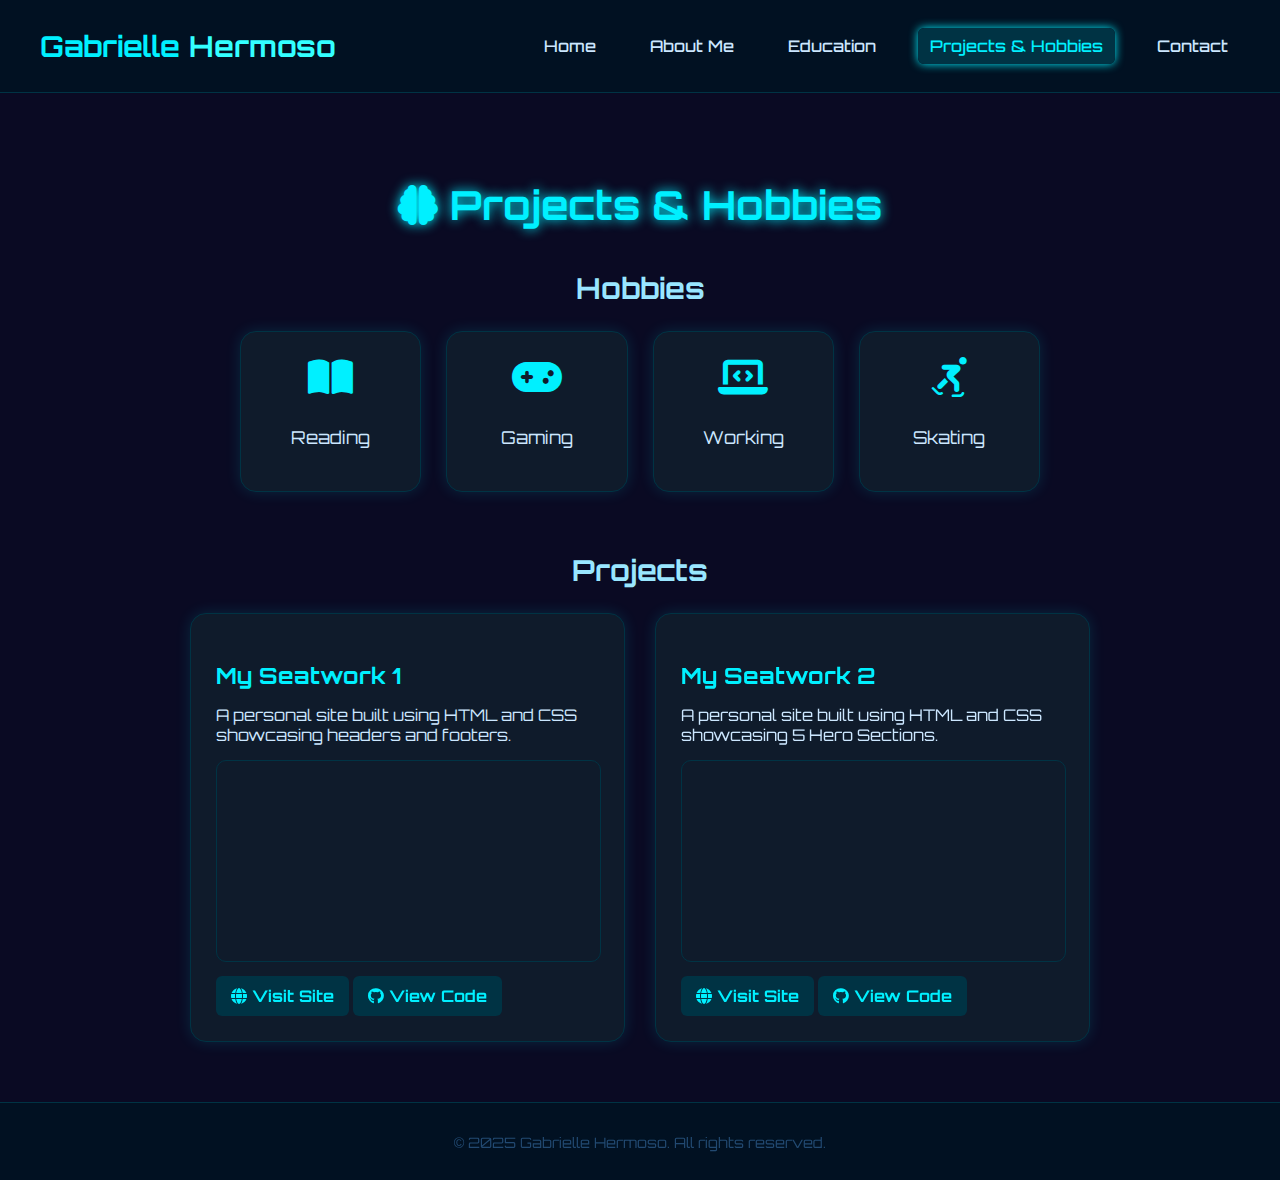
<file: pages/page3/index.html>
<!DOCTYPE html>
<html lang="en">
<head>
  <meta charset="UTF-8" />
  <meta name="viewport" content="width=device-width, initial-scale=1.0"/>
  <title>Projects & Hobbies</title>

  <link
  rel="stylesheet"
  href="https://cdnjs.cloudflare.com/ajax/libs/font-awesome/6.5.0/css/all.min.css"
  crossorigin="anonymous"
  referrerpolicy="no-referrer"
/>

  <link href="https://fonts.googleapis.com/css2?family=Orbitron:wght@400;700&display=swap" rel="stylesheet" />
  
  <link rel="stylesheet" href="./assets/css/style.css" />
</head>
<body>
  <nav class="navbar">
    <div class="logo">Gabrielle <span>Hermoso</span></div>
    <ul class="nav-links">
      <li><a href="../../index.html">Home</a></li>
      <li><a href="../page1/index.html">About Me</a></li>
      <li><a href="../page2/index.html">Education</a></li>
      <li><a href="../page3/index.html" class="active">Projects & Hobbies</a></li>
      <li><a href="../page4/index.html">Contact</a></li>
    </ul>
  </nav>

  <main class="skills-main">
    <h1 class="section-title"><i class="fas fa-brain"></i> Projects & Hobbies</h1>

    <section class="hobbies">
      <h2>Hobbies</h2>
      <div class="card-grid">
        <div class="card">
          <i class="fas fa-book-open"></i>
          <p>Reading</p>
        </div>
        <div class="card">
          <i class="fas fa-gamepad"></i>
          <p>Gaming</p>
        </div>
        <div class="card">
          <i class="fas fa-laptop-code"></i>
          <p>Working</p>
        </div>
        <div class="card">
          <i class="fas fa-person-skating"></i>
          <p>Skating</p>
        </div>
      </div>
    </section>

    <section class="skills">
        <h2>Projects</h2>
        <div class="project-grid">
      
          <div class="project-card icon-html">
            <h3>My Seatwork 1</h3>
            <p>A personal site built using HTML and CSS showcasing headers and footers.</p>
            <iframe
              src="https://gucciboy13.github.io/WD-Seatwork-1-Hermoso/"
              width="100%"
              height="200"
              style="border:1px solid #003344; border-radius: 10px; margin-bottom: 10px;"
              loading="lazy">
            </iframe>
            <div class="button-group">
              <a href="https://gucciboy13.github.io/WD-Seatwork-1-Hermoso/" target="_blank">
                <i class="fas fa-globe"></i> Visit Site
              </a>
              <a href="https://github.com/gucciboy13/WD-Seatwork-1-Hermoso" target="_blank">
                <i class="fab fa-github"></i> View Code
              </a>
            </div>
          </div>
      
          <div class="project-card icon-css">
            <h3>My Seatwork 2</h3>
            <p>A personal site built using HTML and CSS showcasing 5 Hero Sections.</p>
            <iframe
              src="https://gucciboy13.github.io/WD-Seatwork-2-Hermoso/"
              width="100%"
              height="200"
              style="border:1px solid #003344; border-radius: 10px; margin-bottom: 10px;"
              loading="lazy">
            </iframe>
            <div class="button-group">
              <a href="https://gucciboy13.github.io/WD-Seatwork-2-Hermoso/" target="_blank">
                <i class="fas fa-globe"></i> Visit Site
              </a>
              <a href="https://github.com/gucciboy13/WD-Seatwork-2-Hermoso" target="_blank">
                <i class="fab fa-github"></i> View Code
              </a>
            </div>
          </div>
      
        </div>
      </section>
      
  </main>

  <footer>
    <p>© 2025 Gabrielle Hermoso. All rights reserved.</p>
  </footer>
</body>
</html>
</file>
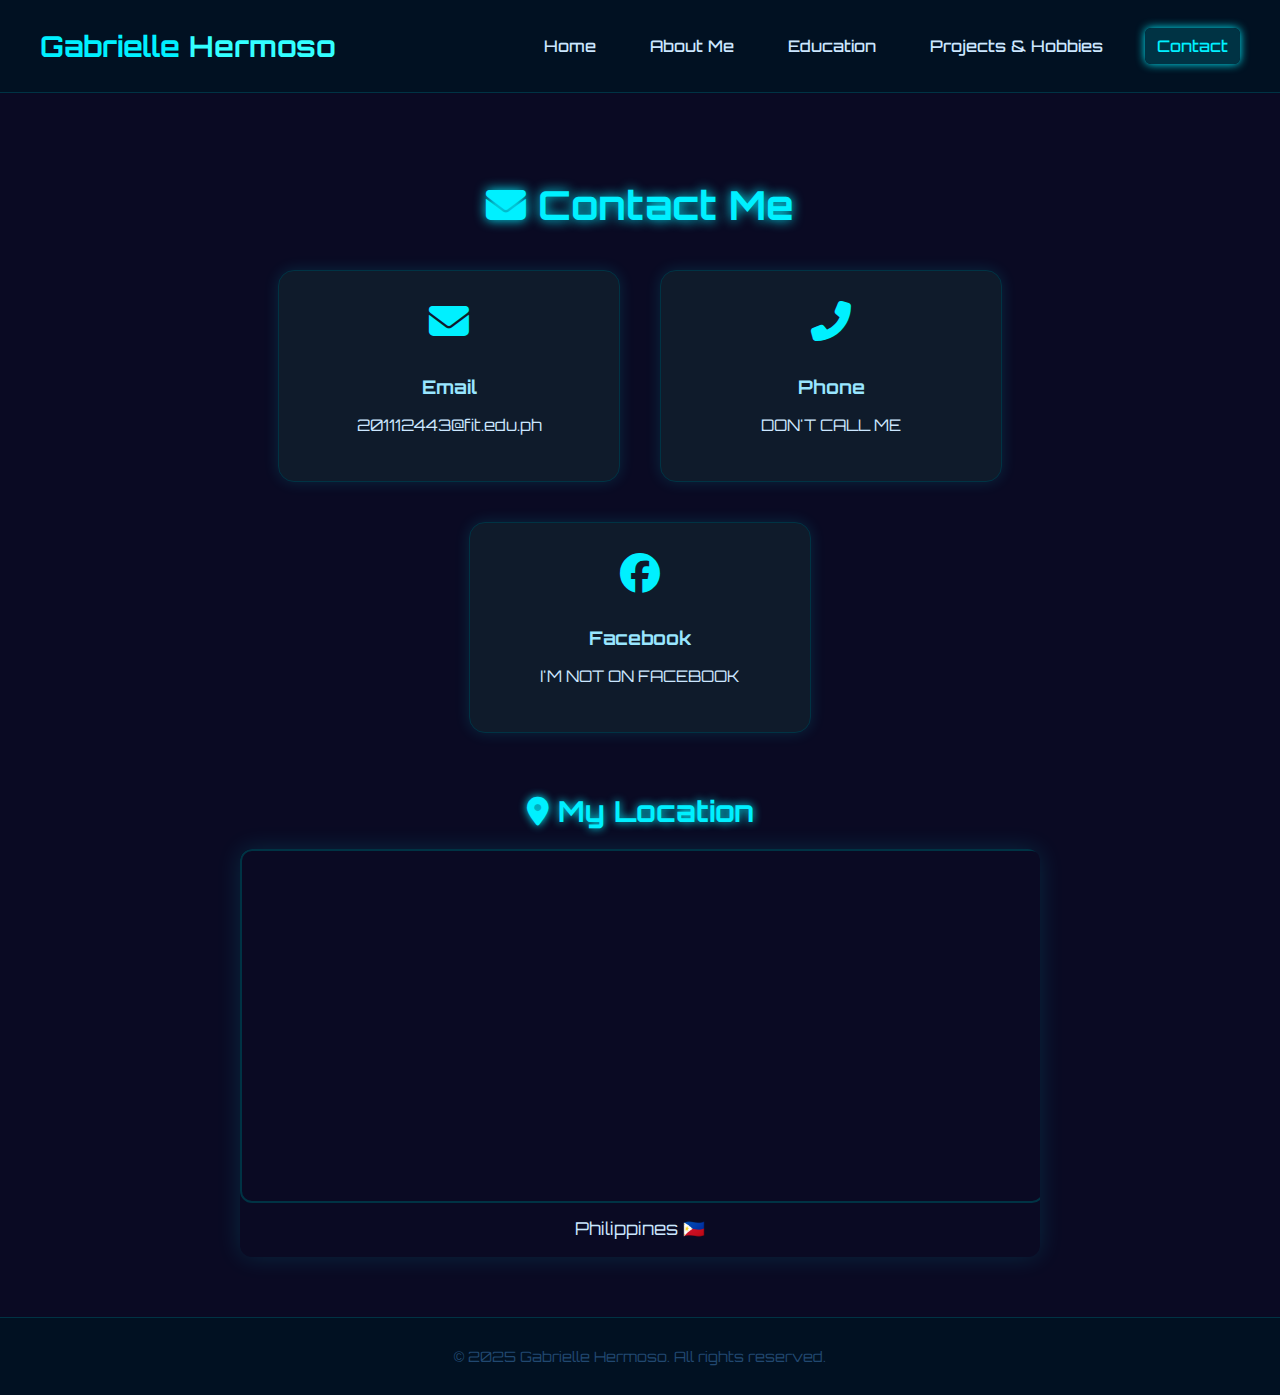
<file: pages/page4/index.html>
<!DOCTYPE html>
<html lang="en">
<head>
  <meta charset="UTF-8" />
  <meta name="viewport" content="width=device-width, initial-scale=1.0"/>
  <title>Contact</title>

  <link rel="stylesheet" href="https://cdnjs.cloudflare.com/ajax/libs/font-awesome/6.5.0/css/all.min.css" crossorigin="anonymous" referrerpolicy="no-referrer" />
  <link href="https://fonts.googleapis.com/css2?family=Orbitron:wght@400;700&display=swap" rel="stylesheet" />
  <link rel="stylesheet" href="./assets/css/style.css" />
</head>
<body>
  <nav class="navbar">
    <div class="logo">Gabrielle <span>Hermoso</span></div>
    <ul class="nav-links">
      <li><a href="../../index.html">Home</a></li>
      <li><a href="../page1/index.html">About Me</a></li>
      <li><a href="../page2/index.html">Education</a></li>
      <li><a href="../page3/index.html">Projects & Hobbies</a></li>
      <li><a href="../page4/index.html" class="active">Contact</a></li>
    </ul>
  </nav>

  <main class="contact-main">
    <h1 class="section-title"><i class="fas fa-envelope"></i> Contact Me</h1>

    <div class="contact-grid">
      <div class="contact-item">
        <i class="fas fa-envelope"></i>
        <h3>Email</h3>
        <p><a href="mailto:201112443@fit.edu.ph">201112443@fit.edu.ph</a></p>
      </div>

      <div class="contact-item">
        <i class="fas fa-phone-alt"></i>
        <h3>Phone</h3>
        <p>DON'T CALL ME</p>
      </div>

      <div class="contact-item">
        <i class="fab fa-facebook"></i>
        <h3>Facebook</h3>
        <p><a href="https://facebook.com/" target="_blank">I'M NOT ON FACEBOOK</a></p>
      </div>
    </div>

    <section class="location-map">
      <h2><i class="fas fa-map-marker-alt"></i> My Location</h2>
      <div class="map-container">
        <iframe
          src="https://www.openstreetmap.org/export/embed.html?bbox=119.772%2C11.316%2C126.866%2C18.476&layer=mapnik"
          width="100%"
          height="350"
          style="border: 2px solid #003344; border-radius: 12px;"
          allowfullscreen=""
          loading="lazy">
        </iframe>
        <p class="map-label">Philippines 🇵🇭</p>
      </div>
    </section>
  </main>

  <footer>
    <p>© 2025 Gabrielle Hermoso. All rights reserved.</p>
  </footer>
</body>
</html>
</file>
<file: pages/page3/assets/css/style.css>
:root {
    --primary-color: #00f0ff;
    --background-color: #0a0a23;
    --text-color: #cce7ff;
  }
  
  body {
    font-family: 'Orbitron', sans-serif;
    background-color: var(--background-color);
    color: var(--text-color);
    margin: 0;
    padding: 0;
  }
  
  .navbar {
    display: flex;
    justify-content: space-between;
    align-items: center;
    padding: 20px 40px;
    background: #011122;
    border-bottom: 1px solid #003344;
  }
  
  .logo {
    font-size: 1.8rem;
    font-weight: 700;
    color: var(--primary-color);
  }
  
  .logo span {
    color: #33ffff;
  }
  
  .nav-links {
    list-style: none;
    display: flex;
    gap: 30px;
  }
  
  .nav-links li a {
    text-decoration: none;
    color: var(--text-color);
    font-weight: 500;
    padding: 8px 12px;
    border-radius: 6px;
  }
  
  .nav-links li a:hover,
  .nav-links li a.active {
    color: var(--primary-color);
    background-color: #003344;
    box-shadow: 0 0 10px var(--primary-color);
  }
  
  .skills-main {
    padding: 60px 20px;
    text-align: center;
    animation: fadeIn 1.2s ease-in;
  }
  
  .section-title {
    font-size: 2.5rem;
    color: var(--primary-color);
    margin-bottom: 40px;
    text-shadow: 0 0 12px var(--primary-color);
  }
  
  h2 {
    font-size: 1.8rem;
    margin-bottom: 25px;
    color: #99e6ff;
  }
  
  .card-grid {
    display: grid;
    grid-template-columns: repeat(auto-fit, minmax(160px, 1fr));
    gap: 25px;
    max-width: 800px;
    margin: 0 auto 60px;
  }
  
  .card {
    background: #0f1b2b;
    border: 1px solid #003344;
    padding: 25px 10px;
    border-radius: 16px;
    box-shadow: 0 0 15px #00f0ff22;
    transition: transform 0.3s ease, box-shadow 0.3s ease;
  }
  
  .card:hover {
    transform: translateY(-8px);
    box-shadow: 0 0 30px #00f0ffaa;
  }
  
  .card i {
    font-size: 2.5rem;
    color: var(--primary-color);
    margin-bottom: 12px;
  }
  
  .card p {
    font-size: 1.1rem;
    color: #cce7ff;
  }
  
  /* Projects */
  .project-grid {
    display: grid;
    grid-template-columns: repeat(auto-fit, minmax(260px, 1fr));
    gap: 30px;
    max-width: 900px;
    margin: 0 auto;
  }
  
  .project-card {
    background: #0f1b2b;
    padding: 25px;
    border-radius: 16px;
    border: 1px solid #003344;
    box-shadow: 0 0 15px #00f0ff22;
    transition: 0.3s ease all;
    text-align: left;
  }
  
  .project-card:hover {
    transform: translateY(-10px);
    box-shadow: 0 0 35px #00f0ffaa;
  }
  
  .project-card h3 {
    font-size: 1.4rem;
    color: var(--primary-color);
    margin-bottom: 10px;
  }
  
  .project-card p {
    font-size: 1rem;
    color: #cce7ff;
    margin-bottom: 15px;
  }
  
  .project-card a {
    text-decoration: none;
    color: #00f0ff;
    font-weight: bold;
    background: #003344;
    padding: 10px 15px;
    border-radius: 6px;
    display: inline-block;
    transition: 0.3s ease;
  }
  
  .project-card a:hover {
    background: #005577;
    box-shadow: 0 0 10px #00f0ffaa;
  }
  
  footer {
    background-color: #011122;
    text-align: center;
    padding: 15px 0;
    font-size: 0.9rem;
    color: #336699aa;
    border-top: 1px solid #003344;
  }
  
  /* Animation */
  @keyframes fadeIn {
    from {
      opacity: 0;
      transform: translateY(30px);
    }
    to {
      opacity: 1;
      transform: translateY(0);
    }
  }
</file>
<file: pages/page4/assets/css/style.css>
:root {
    --primary-color: #00f0ff;
    --background-color: #0a0a23;
    --text-color: #cce7ff;
  }
  
  body {
    font-family: 'Orbitron', sans-serif;
    background-color: var(--background-color);
    color: var(--text-color);
    margin: 0;
    padding: 0;
  }
  
  .navbar {
    display: flex;
    justify-content: space-between;
    align-items: center;
    padding: 20px 40px;
    background: #011122;
    border-bottom: 1px solid #003344;
  }
  
  .logo {
    font-size: 1.8rem;
    font-weight: 700;
    color: var(--primary-color);
  }
  
  .logo span {
    color: #33ffff;
  }
  
  .nav-links {
    list-style: none;
    display: flex;
    gap: 30px;
  }
  
  .nav-links li a {
    text-decoration: none;
    color: var(--text-color);
    font-weight: 500;
    padding: 8px 12px;
    border-radius: 6px;
  }
  
  .nav-links li a:hover,
  .nav-links li a.active {
    color: var(--primary-color);
    background-color: #003344;
    box-shadow: 0 0 10px var(--primary-color);
  }
  
  .contact-main {
    padding: 60px 20px;
    text-align: center;
    animation: fadeIn 1.2s ease-in;
  }
  
  .section-title {
    font-size: 2.5rem;
    color: var(--primary-color);
    margin-bottom: 40px;
    text-shadow: 0 0 12px var(--primary-color);
  }
  
  .contact-grid {
    display: flex;
    flex-wrap: wrap;
    justify-content: center;
    gap: 40px;
    max-width: 900px;
    margin: 40px auto;
  }
  
  .contact-item {
    background: #0f1b2b;
    border: 1px solid #003344;
    border-radius: 16px;
    padding: 30px;
    width: 280px;
    box-shadow: 0 0 15px #00f0ff22;
    transition: transform 0.3s ease, box-shadow 0.3s ease;
  }
  
  .contact-item:hover {
    transform: translateY(-8px);
    box-shadow: 0 0 30px #00f0ffaa;
  }
  
  .contact-item i {
    font-size: 2.5rem;
    color: var(--primary-color);
    margin-bottom: 15px;
  }
  
  .contact-item h3 {
    margin-bottom: 10px;
    color: #99e6ff;
  }
  
  .contact-item p a {
    color: var(--text-color);
    text-decoration: none;
    word-break: break-word;
  }
  
  .contact-item p a:hover {
    text-decoration: underline;
  }
  
  .location-map {
    margin-top: 60px;
    text-align: center;
  }
  
  .location-map h2 {
    font-size: 1.8rem;
    margin-bottom: 20px;
    color: var(--primary-color);
    text-shadow: 0 0 8px var(--primary-color);
  }
  
  .map-container {
    max-width: 800px;
    margin: 0 auto;
    box-shadow: 0 0 25px #00f0ff22;
    border-radius: 12px;
    overflow: hidden;
  }
  
  .map-label {
    margin-top: 10px;
    font-size: 1.1rem;
    color: #cce7ff;
  }
  
  footer {
    background-color: #011122;
    text-align: center;
    padding: 15px 0;
    font-size: 0.9rem;
    color: #336699aa;
    border-top: 1px solid #003344;
  }
  
  @keyframes fadeIn {
    from { opacity: 0; transform: translateY(20px); }
    to { opacity: 1; transform: translateY(0); }
  }
</file>
